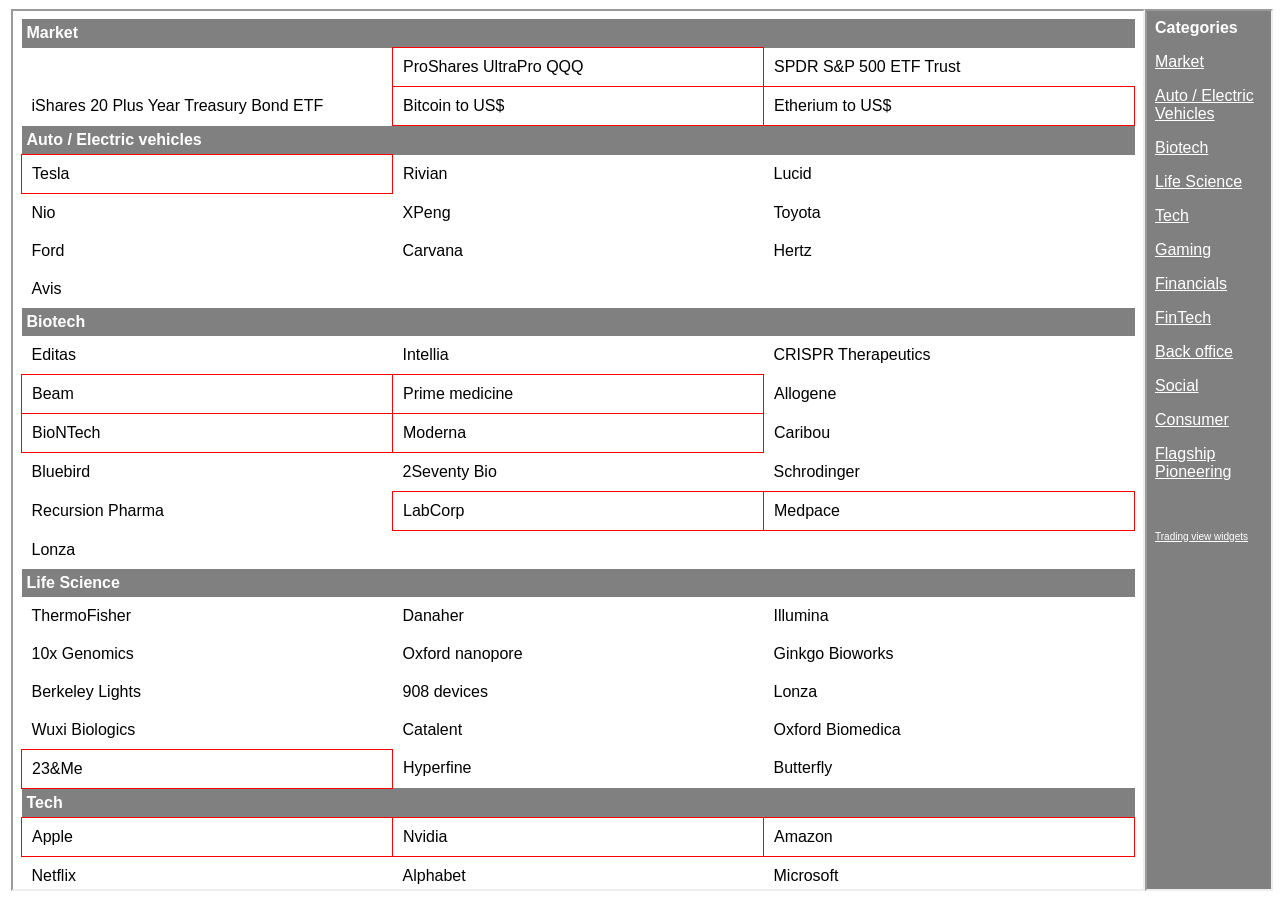
<file: index.html>
<HTML>
<HEAD>
<TITLE>Stock watch list</TITLE>
</HEAD>
<BODY>
<style>
    * {
      font-family: sans-serif;
    }
</style>
<TABLE height="100%" width="100%">
<TR>
<TD width="90%"><IFRAME width="100%" height="100%" name="List" src="Stock_watch_list_list.html"></IFRAME></TD>
<TD width="10%"><IFRAME width="100%" height="100%" name="Navigation" src="Stock_watch_list_category.html"></IFRAME></TD>
</TR>
</TABLE>
</BODY>
</HTML>
</file>
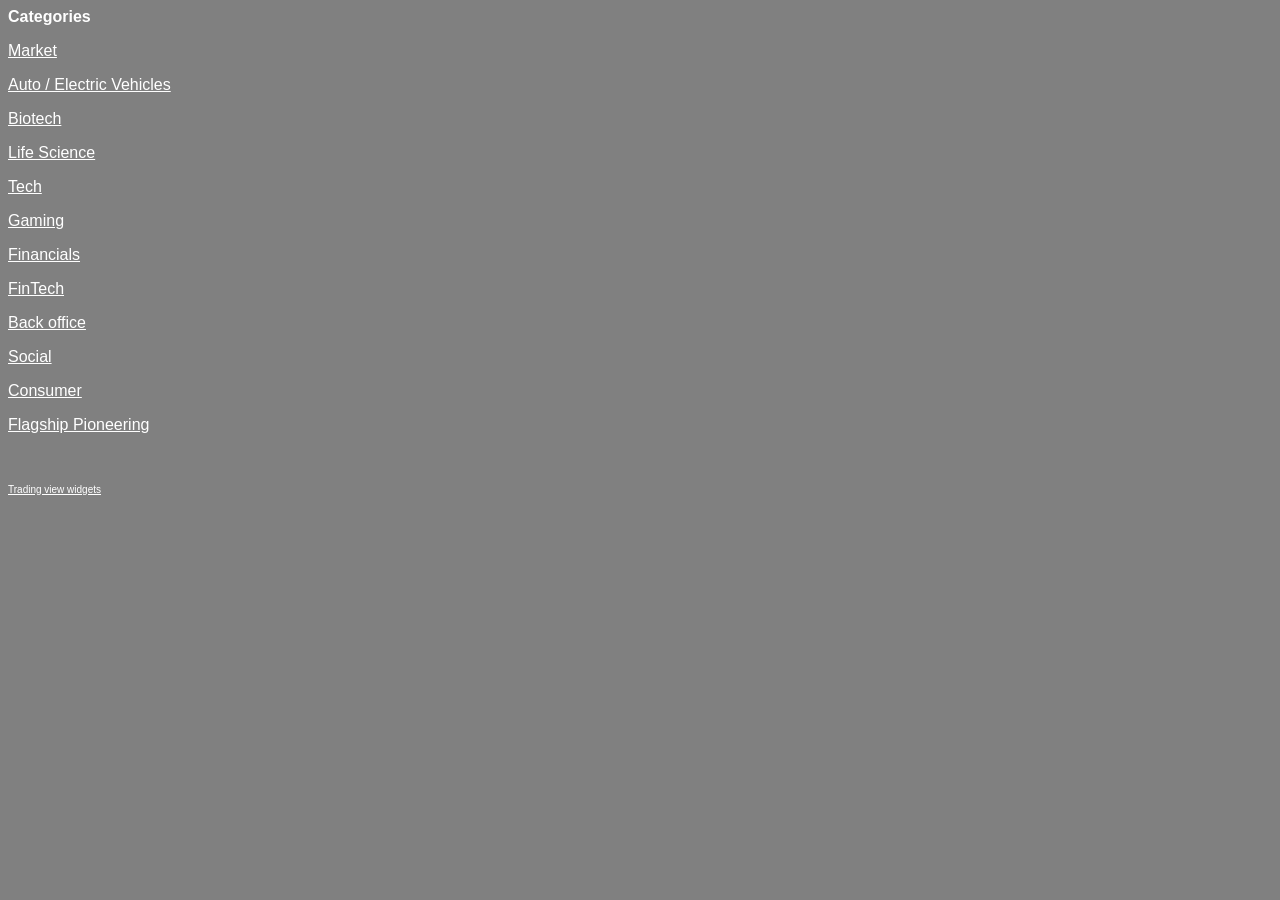
<file: Stock_watch_list_category.html>
<HTML>
<HEAD>
<TITLE>Stock watch list</TITLE>
</HEAD>
<BODY>
<style>
    * {
      font-family: sans-serif;
      font-color: #FFFFFF;
      background-color: grey;
      color: white;
    }
    a:hover {
  	background-color: lightgrey;
  	color: grey;
    }
</style>
<B>Categories</B><P>
<A HREF="Stock_watch_list_list.html#Market" target="List">Market</A><P>
<A HREF="Stock_watch_list_list.html#EV" target="List">Auto / Electric Vehicles</A><P>
<A HREF="Stock_watch_list_list.html#Biotech" target="List">Biotech</A><P>
<A HREF="Stock_watch_list_list.html#LifeScience" target="List">Life Science</A><P>
<A HREF="Stock_watch_list_list.html#Tech" target="List">Tech</A><P>
<A HREF="Stock_watch_list_list.html#Gaming" target="List">Gaming</A><P>
<A HREF="Stock_watch_list_list.html#Banks" target="List">Financials</A><P>
<A HREF="Stock_watch_list_list.html#FinTech" target="List">FinTech</A><P>
<A HREF="Stock_watch_list_list.html#BackOffice" target="List">Back office</A><P>
<A HREF="Stock_watch_list_list.html#Social" target="List">Social</A><P>
<A HREF="Stock_watch_list_list.html#Consumer" target="List">Consumer</A><P>
<A HREF="Stock_watch_list_list.html#FlagshipPioneering" target="List">Flagship Pioneering</A><P>
&nbsp;<P>
<A HREF="https://www.tradingview.com/widget/advanced-chart/"><FONT SIZE=-2>Trading view widgets</FONT></A>
</BODY>
</HTML>
</file>
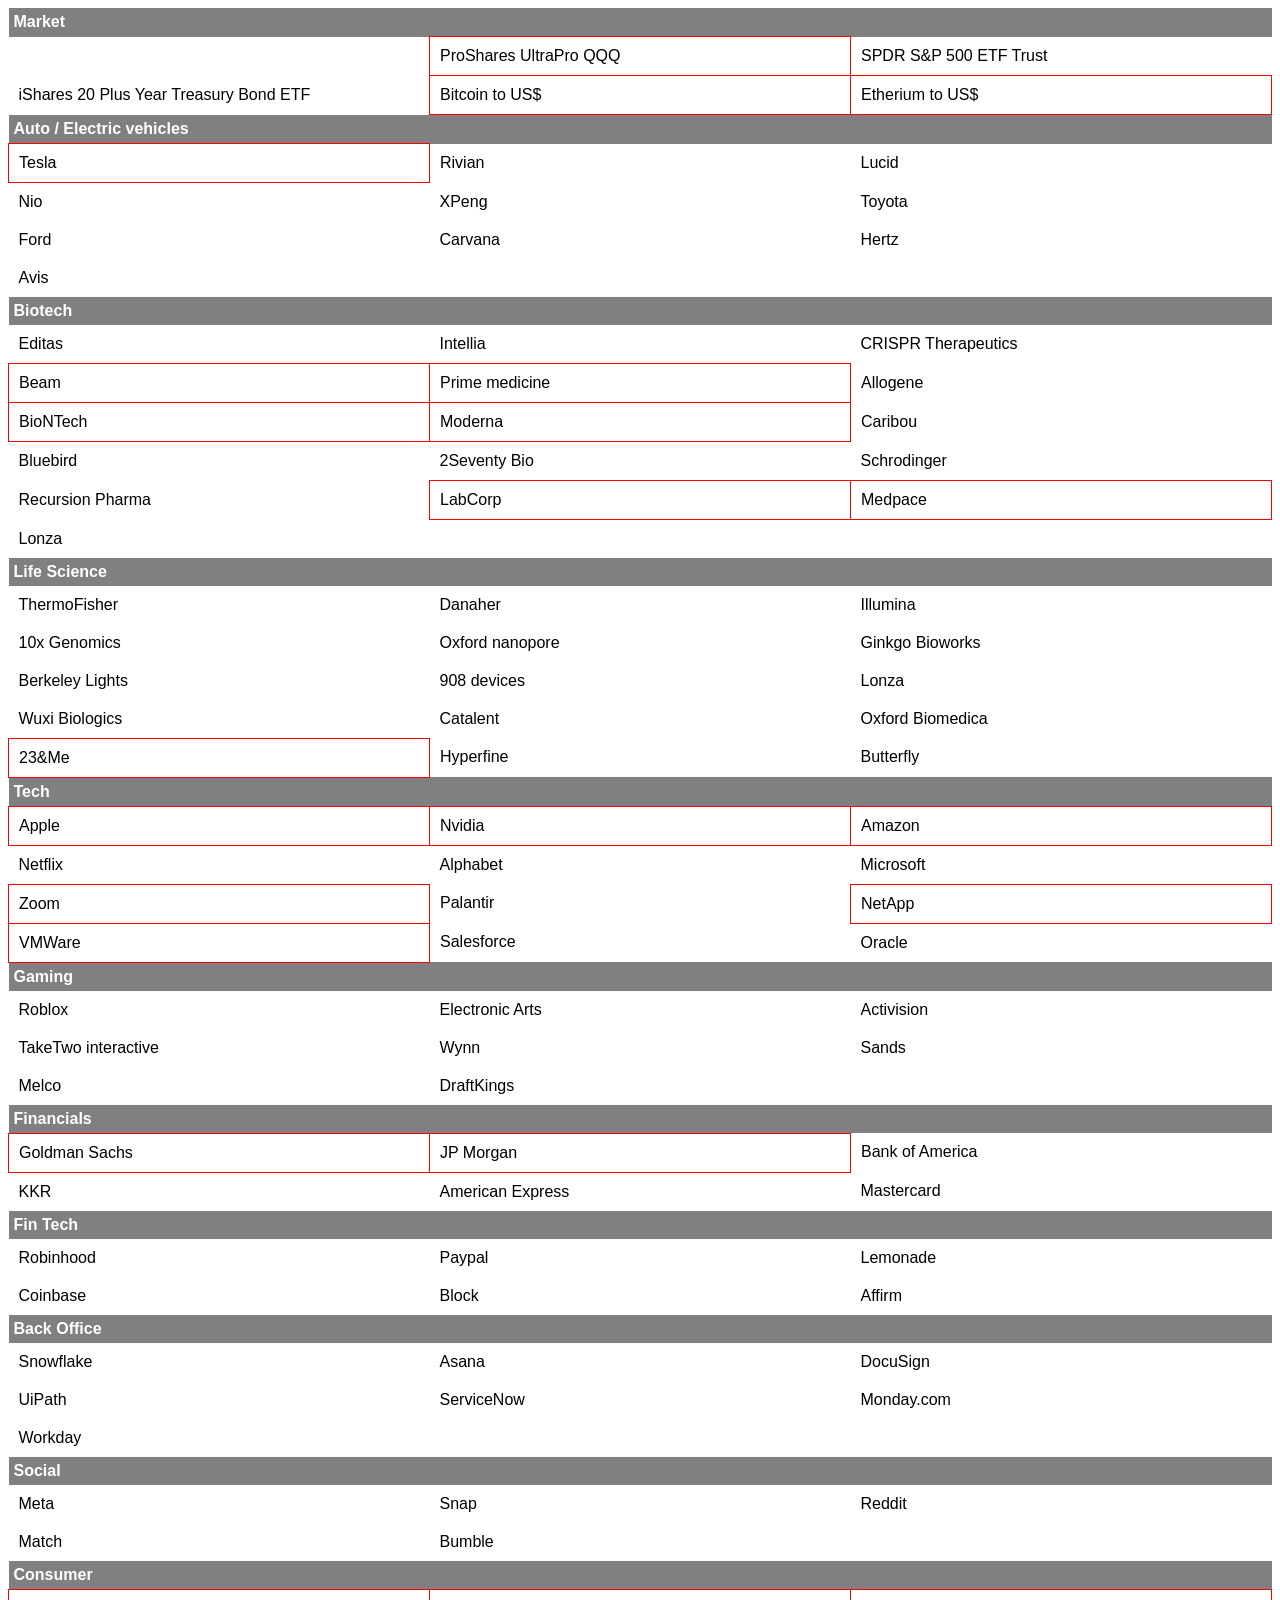
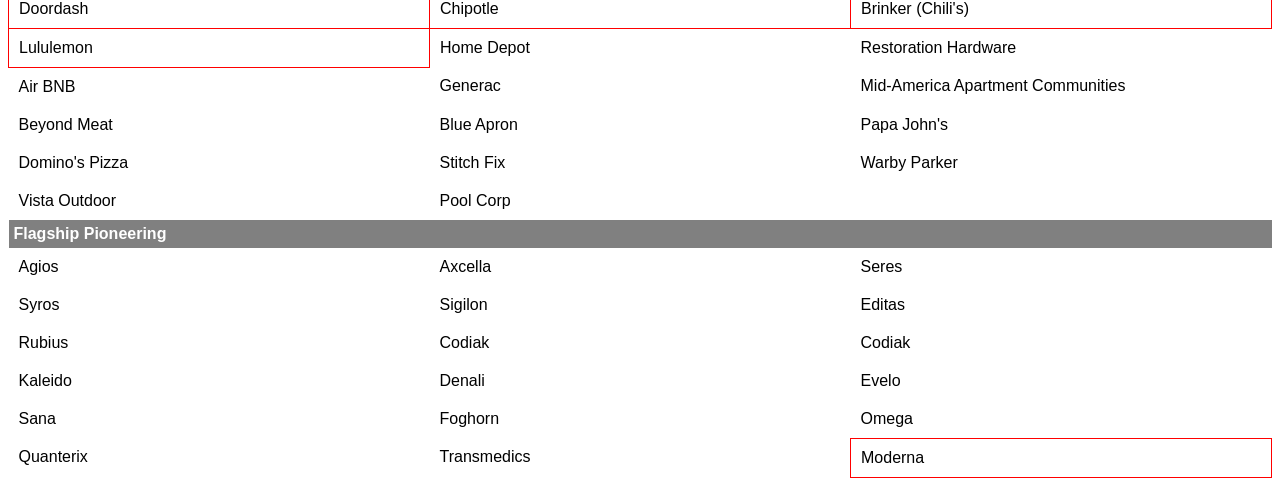
<file: Stock_watch_list_list.html>
<!DOCTYPE html>
<HTML>
<HEAD>
<TITLE>Stock Watch List</TITLE>
<style>
    * {
        font-family: sans-serif;
    }
    table {
        width: 100%;
        border-collapse: collapse;
    }
    td {
        width: 33%;
        vertical-align: top;
        padding: 10px;
        box-sizing: border-box; /* Include padding in the width */
    }
    .section-header {
        background-color: grey;
        color: white;
        font-weight: bold;
        padding: 5px;
        text-align: left;
    }
    .red-border {
        border: 1px solid #ff0000;
    }
    .jika-iframe {
        background: #FFFFFF;
        border: none;
        border-radius: 5px;
        box-shadow: none;
        width: 100%;
        height: 450px;
    }
    /* Add specific height to TradingView containers to avoid collapse issues */
    .tradingview-widget-container {
        height: 400px; /* Adjust as needed */
        width: 100%;
    }
</style>
</HEAD>
<BODY>
<div class="tradingview-widget-wrapper">
    <table id="stockTable"></table>
</div>

<script type="text/javascript" src="https://s3.tradingview.com/tv.js"></script>

<script type="text/javascript">
    const stockData = [
        {
            section: "Market",
            tag: "Market",
            items: [
                {
                    title: "",
                    type: "tradingview_hotlists",
                    containerId: "hotlist",
                    options: {
                        "container_id": "hotlist",
                        "colorTheme": "light",
                        "dateRange": "12M",
                        "exchange": "US",
                        "showChart": false,
                        "locale": "en",
                        "largeChartUrl": "",
                        "scalePosition": "left",
                        "scaleMode": "Normal",
                        "isTransparent": false,
                        "showSymbolLogo": true,
                        "showFloatingTooltip": false,
                        "width": "100%", // Use 100% for responsiveness within the cell
                        "height": "300"
                    }
                },
                { title: "ProShares UltraPro QQQ", symbol: "TQQQ", border: true },
                { title: "SPDR S&P 500 ETF Trust", symbol: "SPY" },
                { title: "iShares 20 Plus Year Treasury Bond ETF", symbol: "TLT" },
                { title: "Bitcoin to US$", symbol: "BTCUSD", border: true },
                { title: "Etherium to US$", symbol: "ETHUSD", border: true }
            ]
        },
        {
            section: "Auto / Electric vehicles",
            tag: "EV",
            items: [
                { title: "Tesla", symbol: "TSLA", border: true },
                { title: "Rivian", symbol: "RIVN" },
                { title: "Lucid", symbol: "LCID" },
                { title: "Nio", symbol: "NIO" },
                { title: "XPeng", symbol: "XPEV" },
                { title: "Toyota", symbol: "TM" },
                { title: "Ford", symbol: "F" },
                { title: "Carvana", symbol: "CVNA" },
                { title: "Hertz", symbol: "HTZ" },
                { title: "Avis", symbol: "CAR" }
            ]
        },
        {
            section: "Biotech",
            tag: "Biotech",
            items: [
                { title: "Editas", symbol: "EDIT" },
                { title: "Intellia", symbol: "NTLA" },
                { title: "CRISPR Therapeutics", symbol: "CRSP" },
                { title: "Beam", symbol: "BEAM", border: true },
                { title: "Prime medicine", symbol: "PRME", border: true },
                { title: "Allogene", symbol: "ALLO" },
                { title: "BioNTech", symbol: "BNTX", border: true },
                { title: "Moderna", symbol: "MRNA", border: true },
                { title: "Caribou", symbol: "CRBU" },
                { title: "Bluebird", symbol: "BLUE" },
                { title: "2Seventy Bio", symbol: "TSVT" },
                { title: "Schrodinger", symbol: "SDGR" },
                { title: "Recursion Pharma", symbol: "RXRX" },
                { title: "LabCorp", symbol: "LH", border: true },
                { title: "Medpace", symbol: "MEDP", border: true },
                { title: "Lonza", symbol: "LZAGY" }
            ]
        },
        {
            section: "Life Science",
            tag: "LifeScience",
            items: [
                { title: "ThermoFisher", symbol: "TMO" },
                { title: "Danaher", symbol: "DHR" },
                { title: "Illumina", symbol: "ILMN" },
                { title: "10x Genomics", symbol: "TXG" },
                { title: "Oxford nanopore", symbol: "OXBDF" },
                { title: "Ginkgo Bioworks", symbol: "DNA" },
                { title: "Berkeley Lights", symbol: "BLI" },
                { title: "908 devices", symbol: "MASS" },
                { title: "Lonza", symbol: "LZAGY" },
                { title: "Wuxi Biologics", symbol: "WXXWY" },
                { title: "Catalent", symbol: "CTLT" },
                { title: "Oxford Biomedica", symbol: "OXB" },
                { title: "23&Me", symbol: "ME", border: true },
                { title: "Hyperfine", symbol: "HYPR" },
                { title: "Butterfly", symbol: "BFLY" }
            ]
        },
        {
            section: "Tech",
            tag: "Tech",
            items: [
                { title: "Apple", symbol: "AAPL", border: true },
                { title: "Nvidia", symbol: "NVDA", border: true },
                { title: "Amazon", symbol: "AMZN", border: true },
                { title: "Netflix", symbol: "NFLX" },
                { title: "Alphabet", symbol: "GOOGL" },
                { title: "Microsoft", symbol: "MSFT" },
                { title: "Zoom", symbol: "ZM", border: true },
                { title: "Palantir", symbol: "PLTR" },
                { title: "NetApp", symbol: "NTAP", border: true },
                { title: "VMWare", symbol: "VMW", border: true },
                { title: "Salesforce", symbol: "CRM" },
                { title: "Oracle", symbol: "ORCL" }
            ]
        },
        {
            section: "Gaming",
            tag: "Gaming",
            items: [
                { title: "Roblox", symbol: "RBLX" },
                { title: "Electronic Arts", symbol: "EA" },
                { title: "Activision", symbol: "ATVI" },
                { title: "TakeTwo interactive", symbol: "TTWO" },
                { title: "Wynn", symbol: "WYNN" },
                { title: "Sands", symbol: "SCHYY" },
                { title: "Melco", symbol: "MLCO" },
                { title: "DraftKings", symbol: "DKNG" }
            ]
        },
        {
            section: "Financials",
            tag: "Banks",
            items: [
                { title: "Goldman Sachs", symbol: "GS", border: true },
                { title: "JP Morgan", symbol: "JPM", border: true },
                { title: "Bank of America", symbol: "BAC", border: false },
                { title: "KKR", symbol: "KKR", border: false },
                { title: "American Express", symbol: "AXP", border: false },
                { title: "Mastercard", symbol: "MA", border: false },
            ]
        },
        {
            section: "Fin Tech",
            tag: "FinTech",
            items: [
                { title: "Robinhood", symbol: "HOOD", border: false },
                { title: "Paypal", symbol: "PYPL", border: false },
                { title: "Lemonade", symbol: "LMND", border: false },
                { title: "Coinbase", symbol: "COIN", border: false },
                { title: "Block", symbol: "SQ", border: false },
                { title: "Affirm", symbol: "AFRM", border: false },
            ]
        },
        {
            section: "Back Office",
            tag: "BackOffice",
            items: [
                { title: "Snowflake", symbol: "SNOW", border: false },
                { title: "Asana", symbol: "ASAN", border: false },
                { title: "DocuSign", symbol: "DOCU", border: false },
                { title: "UiPath", symbol: "PATH", border: false },
                { title: "ServiceNow", symbol: "NOW", border: false },
                { title: "Monday.com", symbol: "MNDY", border: false },
                { title: "Workday", symbol: "WDAY", border: false },
            ]
        }, 
        {
            section: "Social",
            tag: "Social",
            items: [
                { title: "Meta", symbol: "META", border: false },
                { title: "Snap", symbol: "SNAP", border: false },
                { title: "Reddit", symbol: "RDDT", border: false },
                { title: "Match", symbol: "MTCH", border: false },
                { title: "Bumble", symbol: "BMBL", border: false },
            ]
        },                
        {
            section: "Consumer",
            tag: "Consumer",
            items: [
                { title: "Doordash", symbol: "DASH", border: true },
                { title: "Chipotle", symbol: "CMG", border: true },
                { title: "Brinker (Chili's)", symbol: "EAT", border: true },
                { title: "Lululemon", symbol: "LULU", border: true },
                { title: "Home Depot", symbol: "HD", border: false },
                { title: "Restoration Hardware", symbol: "RH", border: false },
                
                { title: "Air BNB", symbol: "ABNB", border: false },
                { title: "Generac", symbol: "GNRC", border: false },
                { title: "Mid-America Apartment Communities", symbol: "MAA", border: false },
                
                { title: "Beyond Meat", symbol: "BYND", border: false },
                { title: "Blue Apron", symbol: "APRN", border: false },
                
                { title: "Papa John's", symbol: "PZZA", border: false },
                { title: "Domino's Pizza", symbol: "DPZ", border: false },
                { title: "Stitch Fix", symbol: "SFIX", border: false },
                { title: "Warby Parker", symbol: "WRBY", border: false },
                { title: "Vista Outdoor", symbol: "VSTO", border: false },
                { title: "Pool Corp", symbol: "POOL", border: false },
                
            ]
        },                
        {
            section: "Flagship Pioneering",
            tag: "FlagshipPioneering",
            items: [
                { title: "Agios", symbol: "AGIO", border: false },
                { title: "Axcella", symbol: "AXCL", border: false },
                { title: "Seres", symbol: "MCRB", border: false },
                { title: "Syros", symbol: "SYRS", border: false },
                { title: "Sigilon", symbol: "Sigilon", border: false },
                { title: "Editas", symbol: "EDIT", border: false },
                { title: "Rubius", symbol: "RUBIUS", border: false },
                { title: "Codiak", symbol: "CDAK", border: false },
                { title: "Codiak", symbol: "CDAK", border: false },
                { title: "Kaleido", symbol: "Kaleido", border: false },
                { title: "Denali", symbol: "DNLI", border: false },
                { title: "Evelo", symbol: "EVLO", border: false },
                { title: "Sana", symbol: "SANA", border: false },
                { title: "Foghorn", symbol: "FHTX", border: false },
                { title: "Omega", symbol: "Omega", border: false },
                { title: "Quanterix", symbol: "QTRX", border: false },
                { title: "Transmedics", symbol: "TMDX", border: false },
                { title: "Moderna", symbol: "MRNA", border: true },
            ]
        },      
    ];

    // Function to insert TradingView Mini Symbol Overview widgets
    function insertStockChart(containerElement, symbol) {
        const script = document.createElement('script');
        script.type = 'text/javascript';
        script.src = 'https://s3.tradingview.com/external-embedding/embed-widget-mini-symbol-overview.js';
        script.async = true;

        const config = {
            "symbol": symbol,
            "width": "100%",
            "height": "300",
            "locale": "en",
            "dateRange": "60M",
            "colorTheme": "light",
            "isTransparent": false,
            "autosize": false,
            "chartOnly": false,
            "noTimeScale": false,
            "largeChartUrl": "",
        };
        script.innerHTML = JSON.stringify(config);

        containerElement.innerHTML = ``;
        containerElement.appendChild(script);
        
    }

    // Function to create and render TradingView Hotlists widget
    function insertStockHotlist(containerElement, options) {
        const script = document.createElement('script');
        script.type = 'text/javascript';
        script.src = 'https://s3.tradingview.com/external-embedding/embed-widget-hotlists.js';
        script.async = true;
        
        const config = {
            "width": "100%",
            "height": "300",
            "locale": "en",
            "dateRange": "60M",
            "colorTheme": "light",
            "isTransparent": false,
            "showSymbolLogo": false,
            "showFloatingTooltip": false,
            "exchange": "US",
            "showChart": false,
            "largeChartUrl": "",
        };
        script.innerHTML = JSON.stringify(config);

        containerElement.innerHTML = ``;
        containerElement.appendChild(script);
    }

    document.addEventListener('DOMContentLoaded', () => {
        const table = document.getElementById('stockTable');
        let row;
        let cellCount = 0;

        stockData.forEach(section => {
            // Add section header
            const headerRow = table.insertRow();
            headerRow.id = section.tag.replace(/\s/g, ''); // Remove spaces for ID
            const headerCell = headerRow.insertCell();
            headerCell.colSpan = 3;
            headerCell.className = 'section-header';
            headerCell.textContent = section.section;

            // Reset row and cell count for new section
            row = table.insertRow();
            cellCount = 0;

            section.items.forEach(item => {
                if (cellCount % 3 === 0 && cellCount !== 0) {
                    row = table.insertRow(); // New row after every 3 cells
                }

                const cell = row.insertCell();
                if (item.border) {
                    cell.classList.add('red-border');
                }
                //const chartContainerId = `stock${item.symbol}_${Date.now()}_${Math.random().toString(36).substring(2, 8)}`;
                const chartContainerId = `${section.section} ${cellCount}`;
                cell.innerHTML = `${item.title}<div id='${chartContainerId}'></div>`;    
                if (item.type === "tradingview_hotlists") {
                    insertStockHotlist(document.getElementById(chartContainerId), item.options);
                } else {
                    insertStockChart(document.getElementById(chartContainerId), item.symbol);
                }

                cellCount++;
            });

            // Fill remaining cells in the last row of the section if less than 3
            while (cellCount % 3 !== 0) {
                row.insertCell();
                cellCount++;
            }
        });
    });
</script>
</BODY>
</HTML>
</file>
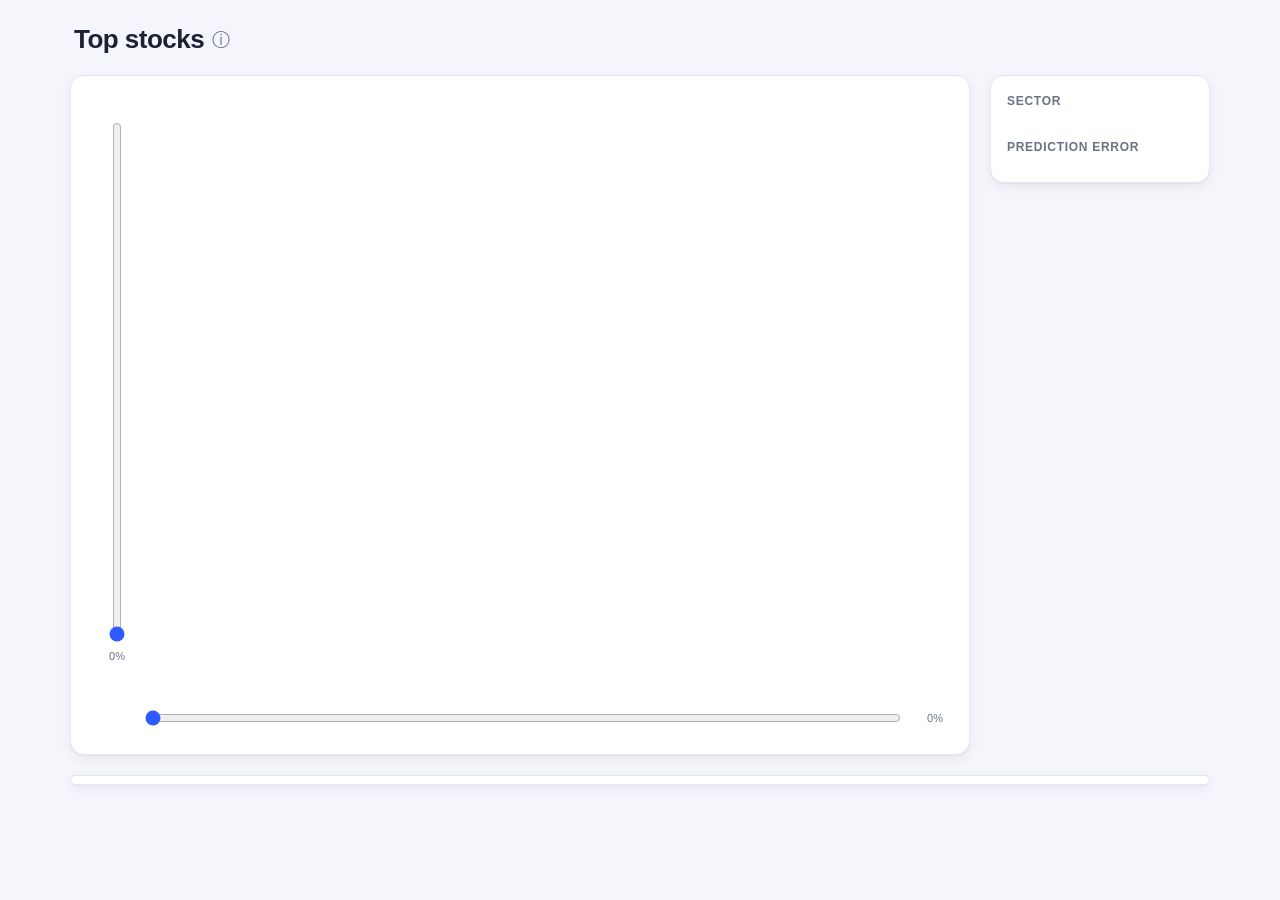
<file: topstocks.html>
<!DOCTYPE html>
<head><meta http-equiv='Content-Type' content='text/html; charset=UTF-8'>

<title>Top stocks</title>
<style>
:root {
  --bg: #f4f6fb;
  --card-bg: #ffffff;
  --border: #e3e7ef;
  --text: #1a2233;
  --text-muted: #6b7280;
  --accent: #2f5aff;
  --accent-soft: #eef2ff;
  --shadow: 0 1px 2px rgba(16, 24, 40, 0.04), 0 4px 12px rgba(16, 24, 40, 0.06);
  --radius: 14px;
}

* {
  box-sizing: border-box;
  font-family: -apple-system, BlinkMacSystemFont, "Segoe UI", Inter, Roboto, Arial, sans-serif;
}

html, body {
  margin: 0;
  padding: 0;
  background: var(--bg);
  color: var(--text);
}

.page {
  max-width: 1180px;
  margin: 0 auto;
  padding: 24px 20px 48px;
}

/* ---------- Header ---------- */
.app-header {
  display: flex;
  align-items: baseline;
  justify-content: space-between;
  flex-wrap: wrap;
  gap: 8px;
  margin-bottom: 20px;
  padding: 0 4px;
}
.app-header h1 {
  font-size: 26px;
  font-weight: 700;
  letter-spacing: -0.02em;
  margin: 0;
  display: flex;
  align-items: center;
  gap: 8px;
}
.info-btn {
  background: none;
  border: none;
  padding: 0;
  font-size: 18px;
  color: var(--text-muted);
  cursor: pointer;
  line-height: 1;
}
.info-btn:hover {
  color: var(--accent);
}
.timestamp {
  font-size: 13px;
  color: var(--text-muted);
}

/* ---------- Layout cards ---------- */
.card {
  background: var(--card-bg);
  border: 1px solid var(--border);
  border-radius: var(--radius);
  box-shadow: var(--shadow);
}
.main-grid {
  display: grid;
  grid-template-columns: minmax(0, 1fr) 220px;
  gap: 20px;
  align-items: start;
  margin-bottom: 20px;
}
.chart-card {
  padding: 16px;
  overflow-x: auto;
}
.chart-card, .filters-card, .table-card {
  background: var(--card-bg);
  border: 1px solid var(--border);
  border-radius: var(--radius);
  box-shadow: var(--shadow);
}
.filters-card {
  padding: 18px 16px;
}
.filter-group + .filter-group {
  margin-top: 22px;
}
.filter-group h2 {
  font-size: 12px;
  font-weight: 700;
  text-transform: uppercase;
  letter-spacing: 0.06em;
  color: var(--text-muted);
  margin: 0 0 10px 0;
}
.table-card {
  padding: 4px;
  overflow-x: auto;
}

#chart {
  width: 800px;
  height: 600px;
  margin: 0 auto;
}

/* ---------- Zoom controls ---------- */
.chart-layout {
  display: grid;
  grid-template-columns: 40px 800px;
  grid-template-rows: 600px 40px;
  column-gap: 6px;
  row-gap: 6px;
  width: max-content;
  margin: 0 auto;
}
.zoom-y-wrap {
  grid-column: 1;
  grid-row: 1;
  width: 40px;
  height: 600px;
  display: flex;
  flex-direction: column;
  align-items: center;
  justify-content: center;
  gap: 8px;
}
.zoom-y-wrap input[type='range'] {
  writing-mode: vertical-lr;
  direction: rtl;
  -webkit-appearance: slider-vertical;
  width: 20px;
  height: 520px;
  margin: 0;
  accent-color: var(--accent);
}
.zoom-y-wrap .zoom-value {
  font-size: 11px;
  color: var(--text-muted);
}
.chart-anchor {
  grid-column: 2;
  grid-row: 1;
}
.zoom-x-wrap {
  grid-column: 2;
  grid-row: 2;
  display: flex;
  align-items: center;
  gap: 8px;
  width: 800px;
}
.zoom-x-wrap input[type='range'] {
  flex: 1;
  accent-color: var(--accent);
}
.zoom-x-wrap .zoom-value {
  font-size: 11px;
  color: var(--text-muted);
  min-width: 32px;
  text-align: right;
}

/* ---------- Tooltip ---------- */
#tooltip {
  position: absolute;
  background: var(--card-bg);
  border: 1px solid var(--border);
  border-radius: 10px;
  padding: 12px 14px;
  opacity: 0.0;
  transition: opacity 0.15s ease;
  box-shadow: 0 8px 24px rgba(16, 24, 40, 0.14);
  font-size: 13px;
  max-width: 320px;
  z-index: 50;
  pointer-events: auto;
}
.tooltip {
  border-collapse: collapse;
  width: 100%;
}
.tooltip th, .tooltip td {
  border: none;
  border-bottom: 1px solid var(--border);
  padding: 5px 4px;
  text-align: left;
}
.tooltip tr:last-child th,
.tooltip tr:last-child td {
  border-bottom: none;
}

/* ---------- Data table ---------- */
.datatable {
  border-collapse: collapse;
  width: 100%;
  font-size: 13.5px;
}
.datatable th, .datatable td {
  border: none;
  border-bottom: 1px solid var(--border);
  padding: 10px 12px;
  text-align: left;
}
.datatable th {
  background-color: var(--accent-soft);
  color: #1e2a55;
  font-weight: 700;
  font-size: 12px;
  text-transform: uppercase;
  letter-spacing: 0.04em;
  position: sticky;
  top: 0;
}
.datatable tbody tr:nth-child(even) {
  background-color: #fafbfd;
}
.datatable tr:hover {
  background-color: #eef2ff;
}
.datatable td {
  cursor: pointer;
}
.datatable th a {
  font-size: 11px;
}
#filterName {
  font-size: 13px;
  padding: 4px 8px;
  border: 1px solid var(--border);
  border-radius: 6px;
  font-weight: normal;
  text-transform: none;
  letter-spacing: normal;
}
#filterNameCancel {
  font-size: 12px;
  padding: 4px 8px;
  margin-left: 4px;
  border: 1px solid var(--border);
  border-radius: 6px;
  background: #fff;
  cursor: pointer;
  color: var(--text-muted);
}
#filterNameCancel:hover {
  background: #f3f4f6;
  color: var(--text);
}

.hidden {
  display: none;
}
a:hover {color: var(--accent);}
a { color: var(--text-muted); text-decoration: none;}

/* ---------- Category / filter buttons ---------- */
.category-container-class {
  display: flex;
  flex-direction: column;
  gap: 6px;
}
.category-container-class input[type='radio'] {
  display: none;
}
.category-button {
  display: block;
  padding: 6px 12px;
  border: 1px solid transparent;
  cursor: pointer;
  border-radius: 8px;
  width: 100%;
  font-size: 13px;
  font-weight: 500;
  opacity: 0.6;
  margin-top: 0;
  transition: opacity 0.15s ease, box-shadow 0.15s ease, transform 0.1s ease;
}
.category-button:hover {
  opacity: 0.9;
  transform: translateX(1px);
}
.category-button.checked {
  border: 1px solid rgba(0,0,0,0.35);
  font-weight: 700;
  opacity: 1;
  box-shadow: 0 0 0 2px rgba(47, 90, 255, 0.18), inset 0 0 0 1px rgba(255,255,255,0.4);
}

/* ---------- Responsive ---------- */
@media (max-width: 880px) {
  .main-grid {
    grid-template-columns: 1fr;
  }
  .filters-card {
    display: grid;
    grid-template-columns: 1fr 1fr;
    gap: 20px;
  }
  .filter-group + .filter-group {
    margin-top: 0;
  }
}
</style>
</head>

<body>
  <div class="page">
    <header class="app-header">
      <h1>Top stocks <button type="button" class="info-btn" onclick="showHelpInfo(event)" onmouseover="showHelpInfo(event)" aria-label="About this analysis">&#9432;</button></h1>
      <div id="updatetimestamp" class="timestamp"></div>
    </header>

    <div class="main-grid">
      <div class="chart-card">
        <div class="chart-layout">
          <div class="zoom-y-wrap" title="Zoom Y (drop)">
            <input type="range" id="zoomYSlider" min="0" max="100" value="0" step="1">
            <span class="zoom-value" id="zoomYValue">0%</span>
          </div>
          <div class="chart-anchor" id="chart"></div>
          <div class="zoom-x-wrap" title="Zoom X (growth)">
            <input type="range" id="zoomXSlider" min="0" max="100" value="0" step="1">
            <span class="zoom-value" id="zoomXValue">0%</span>
          </div>
        </div>
      </div>
      <aside class="filters-card">
        <div class="filter-group">
          <h2>Sector</h2>
          <div id="category-container" class="category-container-class"></div>
        </div>
        <div class="filter-group">
          <h2>Prediction error</h2>
          <div id="prederr-container" class="category-container-class"></div>
        </div>
      </aside>
    </div>

    <div class="table-card">
      <div id="table-container"></div>
    </div>
  </div>

  <div id="tooltip"></div>

<script src='https://d3js.org/d3.v7.min.js'></script>
<script src='https://jeffreytsaoprivate.github.io/stocks/topstocks.js'></script>
<script>
//------------------------------------------------
// Global variables
let highlightItem = null;
let filterItem = '';
let lo_opacity = 0.05;
let mid_opacity = 0.2;
let showCategory = 'Show all';
let showPredErr = 'Show All';
let svg;

function loadScript(src, forcereload = true) {
  const script = document.createElement('script');
  script.type = "text/javascript";  
  if (forcereload) {
     script.src = src + "?v=" + (Math.floor(Math.random() * (1000000 - 1 + 1)) + 1);
  } else {
     script.src = src;
  }
  document.head.appendChild(script);
}
//loadScript("https://jeffreytsaoprivate.github.io/stocks/topstocks.js");

data.forEach(d => {
  if (d.sector.startsWith('Basic Materials') || d.sector.endsWith('Basic Materials')) {
    d.color = '#FFECD1';
  } else if (d.sector.startsWith('Communication Services') || d.sector.endsWith('Communication Services')) {
    d.color = '#F00000';
  } else if (d.sector.startsWith('Consumer Cyclical') || d.sector.endsWith('Consumer Cyclical')) {
    d.color = '#0080FF';
  } else if (d.sector.startsWith('Consumer Defensive') || d.sector.endsWith('Consumer Defensive')) {
    d.color = '#80FF00';
  } else if (d.sector.startsWith('Energy') || d.sector.endsWith('Energy')) {
    d.color = '#C0C000';
  } else if (d.sector.startsWith('Financial Services') || d.sector.endsWith('Financial Services')) {
    d.color = '#00FF00';
  } else if (d.sector.startsWith('Healthcare') || d.sector.endsWith('Healthcare')) {
    d.color = '#008000';
  } else if (d.sector.startsWith('Industrials') || d.sector.endsWith('Industrials')) {
    d.color = '#C0C0C0';
  } else if (d.sector.startsWith('Real Estate') || d.sector.endsWith('Real Estate')) {
    d.color = '#800080';
  } else if (d.sector.startsWith('Technology') || d.sector.endsWith('Technology')) {
    d.color = '#0000FF';
  } else if (d.sector.startsWith('Utilities') || d.sector.endsWith('Utilities')) {
    d.color = '#808080';
  } else {
    d.color = '#000000';
  }
  d.outlinecolor = '#000000';
  d.opacity = 1;
  var dateStrings = d.date;
  d.datevalue = dateStrings.map(dateString => new Date(dateString));
});

if (typeof updatetimestamp !== 'undefined') {
  d3.select('#updatetimestamp').html(updatetimestamp);
}

const width = 800;
const height = 600;
svg = d3.select('#chart').append('svg').attr('width', width).attr('height', height);
svg.append('defs').append('clipPath').attr('id', 'plot-clip')
  .append('rect').attr('x', 100).attr('y', 50).attr('width', width - 200).attr('height', height - 100);
const chartRoot = svg.append('g');
svg.on('click', clickChart);

//------------------------------------------------
// Zoom state (interactive zoom into the upper-left corner of the bubble chart)
const MaxAnnualGrowthFold = 5;
const fullXMax = d3.max(data, d => Math.min(d.change, MaxAnnualGrowthFold * 100));
const fullYMin = d3.min(data, d => d.drop);
const minXMax = fullXMax * 0.05;   // most-zoomed-in X domain (upper-left = small growth values)
const minYMin = fullYMin * 0.05;   // most-zoomed-in Y domain (upper-left = small drop magnitude)
let currentXMax = fullXMax;
let currentYMin = fullYMin;

let zoomRedrawScheduled = false;
function setZoomFromSliders() {
  const xPct = parseInt(document.getElementById('zoomXSlider').value, 10);
  const yPct = parseInt(document.getElementById('zoomYSlider').value, 10);
  currentXMax = fullXMax - (xPct / 100) * (fullXMax - minXMax);
  currentYMin = fullYMin + (yPct / 100) * (minYMin - fullYMin);
  document.getElementById('zoomXValue').textContent = xPct + '%';
  document.getElementById('zoomYValue').textContent = yPct + '%';
  if (!zoomRedrawScheduled) {
    zoomRedrawScheduled = true;
    requestAnimationFrame(() => {
      zoomRedrawScheduled = false;
      updateBubbleChart();
    });
  }
}
document.getElementById('zoomXSlider').addEventListener('input', setZoomFromSliders);
document.getElementById('zoomYSlider').addEventListener('input', setZoomFromSliders);
const viewcategories = ['Show all', 'Basic Materials', 'Communication Services', 'Consumer Cyclical', 'Consumer Defensive', 'Energy', 'Financial Services', 'Healthcare', 'Industrials', 'Real Estate', 'Technology', 'Utilities', 'Others'];
const knownSectors = viewcategories.filter(c => c !== 'Show all' && c !== 'Others');
function sectorMatches(d, category) {
  if (category === 'Show all' || category === 'Show All') return true;
  if (category === 'Others') {
    return !knownSectors.some(s => d.sector.startsWith(s) || d.sector.endsWith(s));
  }
  return d.sector.startsWith(category);
}
const categorycolors = ['#ffffff', '#FFECD1', '#F00000', '#0080FF', '#80FF00', '#C0C000', '#00FF00', '#008000', '#C0C0C0', '#800080', '#0000FF', '#808080', '#000000'];
const categoryfontcolors = ['#000', '#000', '#fff', '#fff', '#000', '#fff', '#000', '#fff', '#000', '#fff', '#fff', '#fff', '#fff'];

function createCategoryButtons(container, options, optioncolors, optionfontcolors, groupName = 'option') {
  options.forEach((option, index) => {
    const input = document.createElement('input');
    input.type = 'radio';
    input.name = groupName;
    input.value = option;
    input.checked = (index == 0);
    input.id = `${groupName}-${index}`;
    const label = document.createElement('label');
    label.htmlFor = `${groupName}-${index}`;
    label.innerHTML = option;
    label.value = option;
    label.style.color = optionfontcolors[index];
    label.style.backgroundColor = optioncolors[index];
    label.classList.add('category-button');
    if (index == 0) label.classList.add('checked');
    container.appendChild(input);
    container.appendChild(label);
  });
  const categoryButtons = container.querySelectorAll('.category-button');
  categoryButtons.forEach(button => {
    button.addEventListener('click', () => {
      categoryButtons.forEach(btn => btn.classList.remove('checked'));
      button.classList.add('checked');
    });
  });
}

function changeCategory() {
  const button = document.querySelector('input[name=\'sector-option\']:checked');
  const selectedOption = button.value;
  if (showCategory == selectedOption) {
    showCategory = 'Show all';
    const categoryButtons = document.querySelectorAll('.category-button');
    categoryButtons.forEach(button => {
      button.classList.remove('checked');
      if (button.value == 'Show all') button.classList.add('checked');
    });
  } else {
    showCategory = selectedOption;
  }
  highlightItem = null;
  hideTooltip();
  updateOpacity();
  updateGraphics();
  sortTable('datatable', 0, true);
}
function changePredErr() {
  const button = document.querySelector("input[name='prederr-option']:checked");
  const selectedOption = button.value;
  if (showPredErr === selectedOption) {
    showPredErr = 'Show All';
    const buttons = document.querySelectorAll('#prederr-container .category-button');
    buttons.forEach(b => { b.classList.remove('checked'); if (b.value === 'Show All') b.classList.add('checked'); });
  } else {
    showPredErr = selectedOption;
  }
  highlightItem = null;
  hideTooltip();
  updateOpacity();
  updateGraphics();
  sortTable('datatable', 0, true);
}
function updateOpacity_OLD() {
  if (highlightItem == null) {
    if (showCategory == 'Show all') {
      data.forEach(d => {
        d.opacity = 1;
      });
    } else {
      data.forEach(d => {
        d.opacity = (d.sector.startsWith(showCategory) ? 1 : lo_opacity);
      });
    }
  } else {
    if (showCategory == 'Show all') {
      data.forEach(d => {
        d.opacity = (d.symbol == highlightItem ? 1 : lo_opacity);
      });
    } else {
      data.forEach(d => {
        d.opacity = (d.symbol == highlightItem ? 1 : (d.sector.startsWith(showCategory) ? mid_opacity : lo_opacity));
      });
    }
  }
}
function updateOpacity() {
  // parse PredErr threshold
  let PredErrThreshold = null;
  if (showPredErr && showPredErr !== 'Show All') {
    PredErrThreshold = parseInt(showPredErr.replace('% or less',''), 10); // 95 from "95%+"
  }
  function matchesSector(d) {
    return sectorMatches(d, showCategory);
  }
  function matchesPredErr(d) {
    return PredErrThreshold === null ? true : ( (d.AllPredErr[0] || 0) <= PredErrThreshold );
  }

  if (highlightItem == null) {
    data.forEach(d => {
      d.opacity = (matchesSector(d) && matchesPredErr(d)) ? 1 : lo_opacity;
    });
    if ((showCategory === 'Show all' || showCategory === 'Show All') && PredErrThreshold === null) {
      data.forEach(d => d.opacity = 1); // both filters are "show all"
    }
  } else {
    data.forEach(d => {
      const isMatch = matchesSector(d) && matchesPredErr(d);
      if (d.symbol == highlightItem) {
        d.opacity = 1;
      } else {
        d.opacity = isMatch ? mid_opacity : lo_opacity;
      }
    });
  }
}
createCategoryButtons(document.getElementById('category-container'), viewcategories, categorycolors, categoryfontcolors, 'sector-option');

const PredErrOptions = ['Show All', '5% or less', '10% or less', '20% or less'];
const PredErrColors = ['#ffffff','#ffffff','#ffffff','#ffffff'];
const PredErrFontColors = ['#000','#000','#000','#000'];
createCategoryButtons(document.getElementById('prederr-container'), PredErrOptions, PredErrColors, PredErrFontColors, 'prederr-option');

const sectorRadioButtons = document.querySelectorAll("input[name='sector-option']");
sectorRadioButtons.forEach(radioButton => {
  radioButton.addEventListener('click', changeCategory);
});
const PredErrRadioButtons = document.querySelectorAll("input[name='prederr-option']");
PredErrRadioButtons.forEach(radioButton => {
  radioButton.addEventListener('click', changePredErr);
});


function updateGraphics() {
  updateBubbleChart();
  updateTable();
  if (filterItem != '') filterTable('datatable');
}

function updateBubbleChart() {
  //const xExtent = [Math.log10(Math.max(d3.min(data, d => d.change)/100+1,0.00001)), Math.log10(d3.max(data, d => d.change)/100 + 1)];
  const xExtent = [0, currentXMax];
  const yExtent = [currentYMin, 0];
  const xScale = d3.scaleLinear().domain(xExtent).range([100, width - 100]);
  const yScale = d3.scaleLinear().domain(yExtent).range([height - 50, 50]);
  const radiusScale = d3.scaleSqrt().domain(d3.extent(data, d => d.mktcap)).range([2, 20]);
  chartRoot.selectAll('*').remove();
  const plotArea = chartRoot.append('g').attr('clip-path', 'url(#plot-clip)');
  if (true) {
    const textData = [{
      x: (xExtent[0] + xExtent[1]) / 2,
      y: yExtent[1],
      text: 'Expected annual growth (%)',
      anchorpos: 'middle',
      angle: 0,
      dx: '0',
      dy: '-20'
    }, {
      x: xExtent[0],
      y: (yExtent[0] + yExtent[1]) / 2,
      text: 'Drop from 52-wk high (%)',
      anchorpos: 'middle',
      angle: -90,
      dx: '0',
      dy: '-40'
    }, ];
    chartRoot.selectAll('text').data(textData).enter().append('text').attr('transform', d => 'rotate(' + d.angle + ' ' + xScale(d.x) + ' ' + yScale(d.y) + ')').attr('x', d => xScale(d.x)).attr('y', d => yScale(d.y)).text(d => d.text).attr('fill', 'black').attr('text-anchor', d => d.anchorpos).attr('dx', d => d.dx).attr('dy', d => d.dy).style('font-weight', 'bold');
  }
  if (true) {
    chartRoot.append('g').attr('class', 'x-axis').attr('transform', 'translate(0,50)').call(d3.axisBottom(xScale));
    chartRoot.append('g').attr('class', 'y-axis').attr('transform', 'translate(100,0)').call(d3.axisLeft(yScale));
  }

  {
    const selectedData = data.filter(d => d.opacity==1);
    if (selectedData.length == 1) {
        const item = selectedData[0];
        var line = d3.line()
            .x((d, j) => xScale(Math.min(item.AllRobustChange[j],MaxAnnualGrowthFold*100)))
            .y((d, j) => yScale(item.AllWorstDrop[j]));
        plotArea.append('path').datum(d3.range(item.datevalue.length)).attr('d', line).attr("fill", "none").attr("stroke", "gray").attr("stroke-width", 1).attr("stroke-dasharray", "1,1");
    }
  }

  if (showCategory == 'Show all') {
    //---------Add all circles ------------------------------
    data_filtered = data.filter(d => d.opacity != 1);
    bubbles = plotArea.selectAll('circle').data(data_filtered).enter().append('circle').on('click', pickItem)
          .attr('cx', d => xScale(Math.min(d.change,MaxAnnualGrowthFold*100)))
          .attr('cy', d => yScale(d.drop))
          .attr('r', d => radiusScale(d.mktcap)).attr('opacity', d => d.opacity).attr('fill', d => d.color).attr('stroke', d => (d.opacity == 1 ? 'grey' : 'none')).attr('stroke-width', 1);
    data_filtered = data.filter(d => d.opacity == 1);
    bubbles = plotArea.selectAll('circle1').data(data_filtered).enter().append('circle').on('mouseover', showTooltip).on('mousemove', showTooltip).on('click', pickItem).on('mouseout', hideTooltip).attr('cx', d => xScale(Math.min(d.change,MaxAnnualGrowthFold*100))).attr('cy', d => yScale(d.drop)).attr('r', d => radiusScale(d.mktcap)).attr('opacity', d => d.opacity).attr('fill', d => d.color).attr('stroke', d => (d.opacity == 1 ? 'grey' : 'none')).attr('stroke-width', 1);

    //---------Add labels for top 10 ---------------
    const top10Data = data.filter(d => d.rank >= 1 && d.rank <= 10 && d.opacity === 1); // Only show labels for fully opaque (selected or 'Show all') items
    plotArea.selectAll('.rank-label')
        .data(top10Data).enter().append('text')
        .attr('class', 'rank-label') // Add a class for specific styling/selection if needed
        .attr('x', d => xScale(Math.min(d.change,MaxAnnualGrowthFold*100)) + radiusScale(d.mktcap)+5) // Position label to the right of the bubble
        .attr('y', d => yScale(d.drop) + 5) // Adjust vertical position for better alignment
        .text(d => d.rank)
        .attr('fill', 'grey')
        .attr('font-size', '12px') // Adjust font size as needed
        .attr('font-weight', 'normal')
        .attr('text-anchor', 'start'); // Align text to the start (left)
  } else {
    data_filtered = data.filter(d => d.opacity != 1 && sectorMatches(d, showCategory) == false);
    bubbles = plotArea.selectAll('circle').data(data_filtered).enter().append('circle').attr('cx', d => xScale(Math.min(d.change,MaxAnnualGrowthFold*100))).attr('cy', d => yScale(d.drop)).attr('r', d => radiusScale(d.mktcap)).attr('opacity', d => d.opacity).attr('fill', d => d.color).attr('stroke', 'none').attr('stroke-width', 1);
    data_filtered = data.filter(d => d.opacity != 1 && sectorMatches(d, showCategory));
    bubbles = plotArea.selectAll('circle1').data(data_filtered).enter().append('circle').on('click', pickItem).attr('cx', d => xScale(Math.min(d.change,MaxAnnualGrowthFold*100))).attr('cy', d => yScale(d.drop)).attr('r', d => radiusScale(d.mktcap)).attr('opacity', d => d.opacity).attr('fill', d => d.color).attr('stroke', 'none').attr('stroke-width', 1);
    data_filtered = data.filter(d => d.opacity == 1);
    bubbles = plotArea.selectAll('circle2').data(data_filtered).enter().append('circle').on('mouseover', showTooltip).on('mousemove', showTooltip).on('click', pickItem).on('mouseout', hideTooltip).attr('cx', d => xScale(Math.min(d.change,MaxAnnualGrowthFold*100))).attr('cy', d => yScale(d.drop)).attr('r', d => radiusScale(d.mktcap)).attr('opacity', d => d.opacity).attr('fill', d => d.color).attr('stroke', 'grey').attr('stroke-width', 1);

    //---------Add labels for top 10 ---------------
    const top10Data = data.filter(d => d.rank >= 1 && d.rank <= 10 && d.opacity === 1 && sectorMatches(d, showCategory)); // Only show labels for fully opaque (selected or 'Show all') items
    plotArea.selectAll('.rank-label')
        .data(top10Data).enter().append('text')
        .attr('class', 'rank-label') // Add a class for specific styling/selection if needed
        .attr('x', d => xScale(Math.min(d.change,MaxAnnualGrowthFold*100)) + radiusScale(d.mktcap)+5) // Position label to the right of the bubble
        .attr('y', d => yScale(d.drop) + 5) // Adjust vertical position for better alignment
        .text(d => d.rank)
        .attr('fill', 'grey')
        .attr('font-size', '12px') // Adjust font size as needed
        .attr('font-weight', 'normal')
        .attr('text-anchor', 'start'); // Align text to the start (left)
  }
}

function updateTable() {
  const container = document.getElementById('table-container');
  const table = document.createElement('table');
  table.className = 'datatable';
  table.id = 'datatable';
  const thead = document.createElement('thead');
  const headerRow = document.createElement('tr');
  const columns = ['Rank', 'Symbol', 'Company', 'Sector', 'Market Cap', 'Expected annual growth', 'Drop from 52-wk high'];
  const columnwidth = ['5%', '10%', '30%', '30%', '5%', '10%', '10%'];
  columns.forEach((column, index) => {
    const th = document.createElement('th');
    th.dataset.index = index;
    th.innerHTML = column + (index == 2 ? '&nbsp;&nbsp;' + '<input type=\'text\' id=\'filterName\' placeholder=\'Filter by name\' value=\'' + filterItem + '\'>' + '<button id=\'filterNameCancel\'>X</button>' : '') + '<BR>' + '<A onclick=\'sortTable(\"datatable\",' + index + ',true )\'>&#9650;</A>' + '<A onclick=\'sortTable(\"datatable\",' + index + ',false)\'>&#9660;</A>';
    th.style.width = columnwidth[index];
    headerRow.appendChild(th);
  });
  thead.appendChild(headerRow);
  table.appendChild(thead);
  if (true) {
    const tbody = document.createElement('tbody');
    data.forEach(d => {
      if (d.opacity != lo_opacity) {
        const tr = document.createElement('tr');
        td = document.createElement('td');
        td.textContent = d.rank;
        if (d.opacity == mid_opacity) td.style.color = '#A0A0A0';
        tr.appendChild(td);
        td = document.createElement('td');
        td.textContent = d.symbol;
        if (d.opacity == mid_opacity) td.style.color = '#A0A0A0';
        tr.appendChild(td);        
        td = document.createElement('td');
        td.textContent = d.name;
        if (d.opacity == mid_opacity) td.style.color = '#A0A0A0';
        tr.appendChild(td);
        td = document.createElement('td');
        td.textContent = d.sector;
        if (d.opacity == mid_opacity) td.style.color = '#A0A0A0';
        tr.appendChild(td);
        td = document.createElement('td');
        td.textContent = (d.mktcap > 1000000000000 ? (d.mktcap / 1000000000000).toFixed(1) + 'T' : (d.mktcap > 1000000000 ? (d.mktcap / 1000000000).toFixed(1) + 'B' : (d.mktcap > 1000000 ? (d.mktcap / 1000000).toFixed(1) + 'M' : d.mktcap.toFixed(0))));
        if (d.opacity == mid_opacity) td.style.color = '#A0A0A0';
        tr.appendChild(td);
        td = document.createElement('td');
        td.textContent = d.change.toFixed(1) + '%';
        if (d.opacity == mid_opacity) td.style.color = '#A0A0A0';
        tr.appendChild(td);
        td = document.createElement('td');
        td.textContent = d.drop.toFixed(1) + '%';
        if (d.opacity == mid_opacity) td.style.color = '#A0A0A0';
        tr.appendChild(td);
        tbody.appendChild(tr);
      }
    });
    table.appendChild(tbody);
  }
  container.innerHTML = '';
  container.appendChild(table);
  table.addEventListener('click', (event) => {
    const target = event.target;
    if (target.tagName === 'TD') {
      const row = target.parentNode;
      const firstCell = row.cells[1]; // symbol      
      const content = firstCell.textContent;
      if (highlightItem == content) {
        highlightItem = null;
      } else {
        highlightItem = content;
      }
      updateOpacity();
      updateGraphics();
    }
  });
  document.getElementById('filterName').addEventListener('keyup', function() {
    filterTable('datatable');
  });
  document.getElementById('filterNameCancel').addEventListener('click', function() {
    document.getElementById('filterName').value = '';
    filterTable('datatable');
  });
  return table;
}

function filterTable(tableid) {
  const table = document.getElementById(tableid);
  const tbody = table.querySelector('tbody');
  const filterInput = document.getElementById('filterName');
  filterItem = filterInput.value;
  const filterValue = filterItem.toLowerCase();
  const rows = tbody.getElementsByTagName('tr');
  var NumSelected=0;
  var LastChosen=-1;

  for (let i = 0; i < rows.length; i++) {
    const nameCell = rows[i].getElementsByTagName('td')[1];
    const name = nameCell.textContent.toLowerCase();
    if (name.includes(filterValue)) {
      rows[i].style.display = '';
      NumSelected=NumSelected+1;
      LastChosen = i;
    } else {
      rows[i].style.display = 'none';
    }
  }
  if (NumSelected==1) {
    highlightItem = rows[LastChosen].getElementsByTagName('td')[1].textContent; // symbol
  } else {
    highlightItem = null;
  }
  updateOpacity();
  updateBubbleChart();
}

function sortTable(tableid, columnIndex, ascending = true) {
  const table = document.getElementById(tableid);
  const tbody = table.querySelector('tbody');
  const rows = Array.from(tbody.querySelectorAll('tr'));
  if (columnIndex == 0) {
    // Rank: plain integer
    rows.sort((a, b) => {
      const cellA = parseInt(a.cells[columnIndex].textContent);
      const cellB = parseInt(b.cells[columnIndex].textContent);
      if (ascending) {
        return (cellA < cellB ? -1 : (cellA > cellB ? 1 : 0))
      } else {
        return (cellA < cellB ? 1 : (cellA > cellB ? -1 : 0))
      }
    });
  } else if (columnIndex == 5 || columnIndex == 6) {
    // Expected annual growth / Drop from 52-wk high: percentages, can be negative and decimal
    rows.sort((a, b) => {
      const cellA = parseFloat(a.cells[columnIndex].textContent);
      const cellB = parseFloat(b.cells[columnIndex].textContent);
      if (ascending) {
        return (cellA < cellB ? -1 : (cellA > cellB ? 1 : 0))
      } else {
        return (cellA < cellB ? 1 : (cellA > cellB ? -1 : 0))
      }
    });
  } else if (columnIndex == 4) {
    // Market Cap: has a T/B/M suffix
    rows.sort((a, b) => {
      const strA = a.cells[columnIndex].textContent;
      const strB = b.cells[columnIndex].textContent;
      const cellA = (strA.charAt(strA.length - 1) == 'T' ? parseInt(strA.slice(0, -1)) * 1000000000000 : (strA.charAt(strA.length - 1) == 'B' ? parseInt(strA.slice(0, -1)) * 1000000000 : (strA.charAt(strA.length - 1) == 'M' ? parseInt(strA.slice(0, -1)) * 1000000 : parseInt(strA))));
      const cellB = (strB.charAt(strB.length - 1) == 'T' ? parseInt(strB.slice(0, -1)) * 1000000000000 : (strB.charAt(strB.length - 1) == 'B' ? parseInt(strB.slice(0, -1)) * 1000000000 : (strB.charAt(strB.length - 1) == 'M' ? parseInt(strB.slice(0, -1)) * 1000000 : parseInt(strB))));
      if (ascending) {
        return (cellA < cellB ? -1 : (cellA > cellB ? 1 : 0))
      } else {
        return (cellA < cellB ? 1 : (cellA > cellB ? -1 : 0))
      }
    });
  } else {
    // Symbol / Company / Sector: plain string compare
    rows.sort((a, b) => {
      const cellA = a.cells[columnIndex].textContent;
      const cellB = b.cells[columnIndex].textContent;
      const compare = cellA.localeCompare(cellB);
      return ascending ? compare : -compare;
    });
  }
  tbody.innerHTML = '';
  rows.forEach(row => tbody.appendChild(row));
  const th = document.querySelector(`th[data-index='${columnIndex}']`);
  th.dataset.sorted = ascending ? 'desc' : 'asc';
}

function showTooltip(event, d) {
  const tooltip = d3.select('#tooltip');
  if (d.opacity == 1) {
    const mktcaptxt = (d.mktcap > 1000000000000 ? (d.mktcap / 1000000000000).toFixed(1) + 'T' : (d.mktcap > 1000000000 ? (d.mktcap / 1000000000).toFixed(1) + 'B' : (d.mktcap > 1000000 ? (d.mktcap / 1000000).toFixed(1) + 'M' : d.mktcap.toFixed(0))));
    tooltip.html(`<TABLE class=tooltip><TR><TD COLSPAN=2>${d.rank}. <strong>${d.name}</strong> (${d.symbol})</TD></TR><TR><TD COLSPAN=2><FONT COLOR=#808080>${d.sector}</FONT></TD></TR><TR><TD>Expected annual growth</TD><TD>${d.change}%</TD></TR><TR><TD>10%-ile drop from 52wk high</TD><TD>${d.drop}%</TD></TR><TR><TD>Market cap</TD><TD>${mktcaptxt}</TD></TR><TR><TD>Prediction error</sup></TD><TD>${d.AllPredErr[0]}%</TD></TR><TR><TD colspan=2><div id=insetchart></div></TD></TR></TABLE>`)
         .style('left', (event.pageX + 10) + 'px').style('top', (event.pageY - 20) + 'px').style('display', null).style('opacity', 1);
    updateInsetChart(d);
  }
}
function updateInsetChart(data) {
  const insetwidth = 300;
  const insetheight = 200;
  const insetmargx = 40
  const insetmargy = 30

  svg2 = d3.select('#insetchart').select('svg');
  // If no SVG exists, create a new one
  if (svg2.empty()) {
     svg2 = d3.select('#insetchart').append('svg').attr('width', insetwidth).attr('height', insetheight);
  }

  //const yMin = Math.min(...data.loss, ...data.traj, ...data.price);
  //const yMax = Math.max(...data.loss, ...data.traj, ...data.price);
  const yExtent = [-100, 20]; // [yMin, yMax]; 
  const yScale = d3.scaleLinear().domain(yExtent).range([insetheight - insetmargy*1.5, insetmargy*0.5]);

  const xExtent = [Math.min(...data.datevalue), Math.max(...data.datevalue)];
  const xScale = d3.scaleTime().domain(xExtent).range([insetmargx, insetwidth - insetmargx]);

  svg2.selectAll('*').remove();
  if (true) { // axes
    svg2.append('g')
	.attr('class', 'x-axis').attr('transform', `translate(0, ${insetheight - insetmargy*1.5} )`)
	.call(d3.axisBottom(xScale).tickFormat(d3.timeFormat("%b'%y")))
	.selectAll('text').style('text-anchor', 'end').attr('transform', 'rotate(-45)');
    svg2.append('g').attr('class', 'y-axis').attr('transform', `translate(${insetmargx},0)`).call(d3.axisLeft(yScale).ticks(5));
  }

  const axisY = [0,0];
  var line = d3.line().x((d, i) => xScale(xExtent[i])).y((d, i) => yScale(axisY[i]));
  svg2.append('path').datum(d3.range(2)).attr('d', line).attr("fill", "none").attr("stroke", "black").attr("stroke-width", 1).attr("stroke-dasharray", "1,1");

  line = d3.line().x((d, i) => xScale(data.datevalue[i])).y((d, i) => yScale(data.loss[i]));
  svg2.append('path').datum(d3.range(data.datevalue.length)).attr('d', line).attr("fill", "none").attr("stroke", "#c00000").attr("stroke-width", 1).attr("stroke-dasharray", "1,1");

  line = d3.line().x((d, i) => xScale(data.datevalue[i])).y((d, i) => yScale(data.traj[i]));
  svg2.append('path').datum(d3.range(data.datevalue.length)).attr('d', line).attr("fill", "none").attr("stroke", "blue").attr("stroke-width", 1).attr("stroke-dasharray", "5,5");
  
  line = d3.line().x((d, i) => xScale(data.datevalue[i])).y((d, i) => yScale(data.price[i]));
  svg2.append('path').datum(d3.range(data.datevalue.length)).attr('d', line).attr("fill", "none").attr("stroke", "blue").attr("stroke-width", 2);
}
function showHelpInfo(event) {
  const tooltip = d3.select('#tooltip');
  tooltip.html('This analysis identifies stocks with steady growth trends,using:' + '<LI>a conservative approach to identify consistent growth</LI>' + '<LI>a 10th percentile threadhold to assess potential loss from 52-wk highs due to poor timing</LI>').style('left', (event.pageX) + 'px').style('top', (event.pageY) + 'px').style('display', null).style('opacity', 1).on('mouseleave', hideTooltip);
}

function pickItem(event, d) {
  showTooltip(event, d);
  if (highlightItem == null) {
    highlightItem = d.symbol;
  } else if (highlightItem == d.symbol) {
    highlightItem = null;
  } else if (sectorMatches(d, showCategory)) {
    highlightItem = d.symbol;
  }
  updateOpacity();
  updateGraphics();
}

function clickChart(event, d) {
  if (event.target.tagName == 'circle') {
    pickItem(event, d);
  } else {
    highlightItem = null;
    hideTooltip();
    updateOpacity();
    updateGraphics();
  }
}

function debugmessage(testmessage) {
  const tooltip = d3.select('#tooltip');
  tooltip.html('MESSAGE: ' + testmessage).style('left', (10) + 'px').style('top', (20) + 'px').transition().duration(0).style('display', null).transition().duration(0).style('opacity', 1);
}

function hideTooltip() {
  d3.select('#tooltip').style('opacity', 0).style('display', 'none');
}
updateGraphics();
sortTable('datatable', 0, true);
      
</script>
</body>
</html>
</file>
